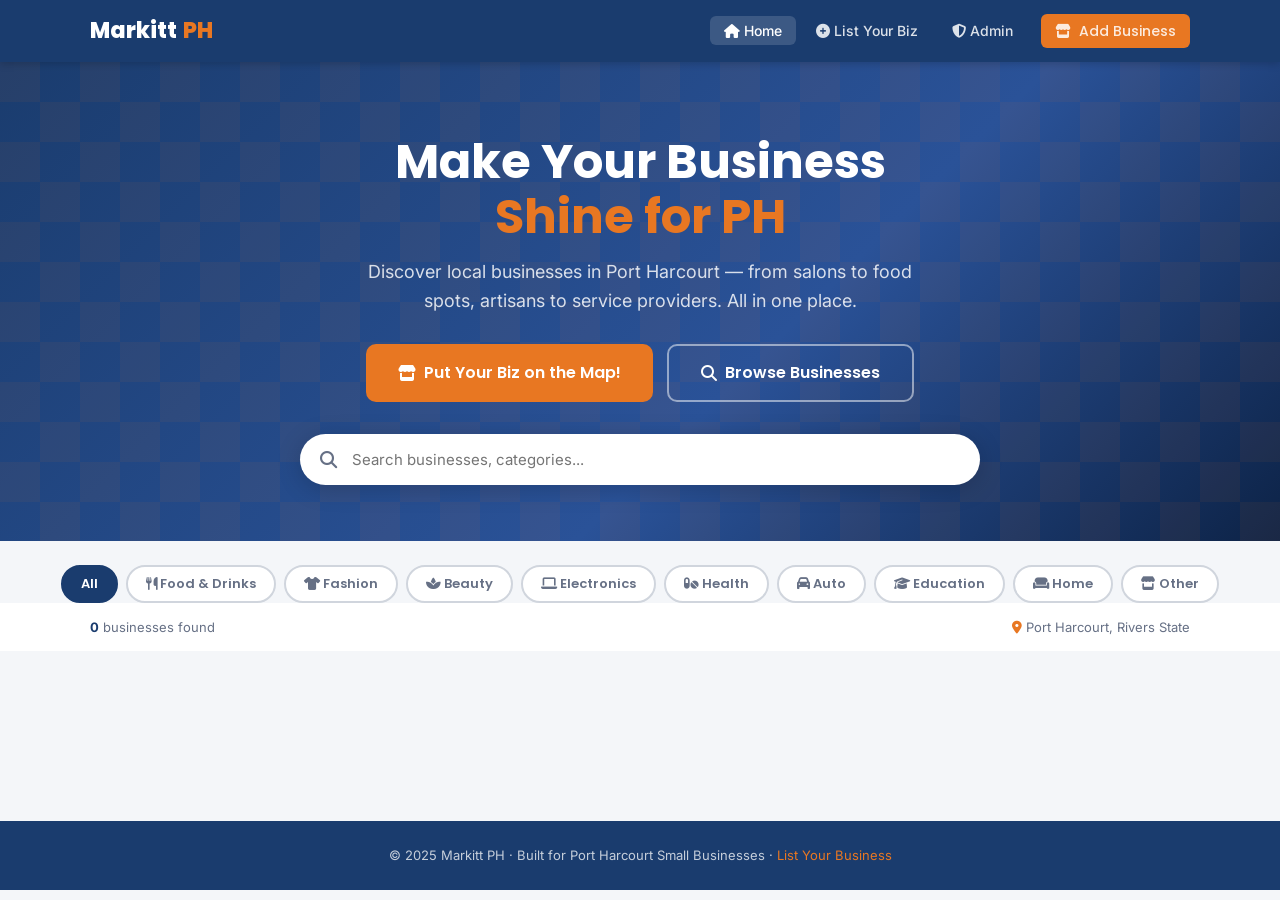
<file: index.html>
<!DOCTYPE html>
<html lang="en">
<head>
  <meta charset="UTF-8" />
  <meta name="viewport" content="width=device-width, initial-scale=1.0" />
  <title>Markitt PH — Make Your Business Shine for PH</title>
  <link rel="stylesheet" href="styles.css" />
  <link rel="stylesheet" href="https://cdnjs.cloudflare.com/ajax/libs/font-awesome/6.5.0/css/all.min.css" />
  <style>
    /* ── Hero ──────────────────────────────────────────────── */
    .hero {
      background: linear-gradient(135deg, #1A3C6E 0%, #2A5298 60%, #0D2347 100%);
      color: #fff;
      padding: 72px 20px 56px;
      text-align: center;
      position: relative;
      overflow: hidden;
    }
    .hero::before {
      content: '';
      position: absolute;
      inset: 0;
      background: url("data:image/svg+xml,%3Csvg width='80' height='80' viewBox='0 0 80 80' xmlns='http://www.w3.org/2000/svg'%3E%3Cg fill='%23E87722' fill-opacity='0.06'%3E%3Cpath d='M0 0h40v40H0V0zm40 40h40v40H40V40z'/%3E%3C/g%3E%3C/svg%3E");
    }
    .hero-content { position: relative; }
    .hero h1 {
      font-size: clamp(2rem, 5vw, 3rem);
      color: #fff;
      margin-bottom: 14px;
      line-height: 1.15;
    }
    .hero h1 span { color: var(--orange); }
    .hero p {
      font-size: clamp(15px, 2vw, 18px);
      color: rgba(255,255,255,0.82);
      max-width: 560px;
      margin: 0 auto 28px;
    }
    .hero-actions { display: flex; gap: 14px; justify-content: center; flex-wrap: wrap; }

    /* ── Search Bar ────────────────────────────────────────── */
    .search-bar-wrap {
      max-width: 680px;
      margin: 32px auto 0;
      position: relative;
    }
    .search-bar-wrap input {
      width: 100%;
      padding: 16px 60px 16px 52px;
      border: none;
      border-radius: 50px;
      font-size: 15px;
      box-shadow: 0 4px 24px rgba(0,0,0,0.18);
      font-family: 'Inter', sans-serif;
    }
    .search-bar-wrap input:focus { outline: 3px solid var(--orange); }
    .search-icon {
      position: absolute;
      left: 20px;
      top: 50%;
      transform: translateY(-50%);
      color: var(--grey-dk);
      font-size: 17px;
    }
    .search-clear {
      position: absolute;
      right: 18px;
      top: 50%;
      transform: translateY(-50%);
      color: var(--grey-dk);
      cursor: pointer;
      font-size: 16px;
      background: none;
      border: none;
      display: none;
    }

    /* ── Category Filter ───────────────────────────────────── */
    .category-filter {
      display: flex;
      gap: 8px;
      flex-wrap: wrap;
      justify-content: center;
      padding: 24px 20px 0;
    }
    .cat-btn {
      font-family: 'Poppins', sans-serif;
      font-size: 13px;
      font-weight: 600;
      padding: 7px 18px;
      border-radius: 20px;
      border: 2px solid var(--grey-md);
      background: var(--white);
      color: var(--grey-dk);
      cursor: pointer;
      transition: all 0.2s;
    }
    .cat-btn:hover { border-color: var(--blue); color: var(--blue); }
    .cat-btn.active { background: var(--blue); color: var(--white); border-color: var(--blue); }

    /* ── Stats bar ─────────────────────────────────────────── */
    .stats-bar {
      background: var(--white);
      border-bottom: 2px solid var(--grey-bg);
      padding: 14px 20px;
    }
    .stats-inner {
      max-width: 1100px;
      margin: 0 auto;
      display: flex;
      align-items: center;
      justify-content: space-between;
      gap: 12px;
      flex-wrap: wrap;
    }
    .results-count { font-size: 13px; color: var(--grey-dk); }
    .results-count strong { color: var(--blue); }
  </style>
</head>
<body>

  <!-- ── Navbar ─────────────────────────────────────────────── -->
  <nav class="navbar">
    <div class="navbar-inner">
      <a href="index.html" class="navbar-brand">
        Markitt<span>PH</span>
      </a>
      <button class="nav-toggle" id="navToggle" aria-label="Toggle menu">
        <span></span><span></span><span></span>
      </button>
      <ul class="navbar-links" id="navLinks">
        <li><a href="index.html" class="active"><i class="fa fa-home"></i> Home</a></li>
        <li><a href="register.html"><i class="fa fa-plus-circle"></i> List Your Biz</a></li>
        <li><a href="admin.html"><i class="fa fa-shield-alt"></i> Admin</a></li>
        <li><a href="register.html" class="btn btn-primary btn-sm">
          <i class="fa fa-store"></i> Add Business
        </a></li>
      </ul>
    </div>
  </nav>

  <!-- ── Hero ───────────────────────────────────────────────── -->
  <section class="hero">
    <div class="hero-content">
      <h1>Make Your Business<br/><span>Shine for PH</span></h1>
      <p>Discover local businesses in Port Harcourt — from salons to food spots, artisans to service providers. All in one place.</p>
      <div class="hero-actions">
        <a href="register.html" class="btn btn-primary btn-lg">
          <i class="fa fa-store"></i> Put Your Biz on the Map!
        </a>
        <a href="#businesses" class="btn btn-outline btn-lg" style="color:#fff;border-color:rgba(255,255,255,0.5)">
          <i class="fa fa-search"></i> Browse Businesses
        </a>
      </div>
      <!-- Search -->
      <div class="search-bar-wrap">
        <i class="fa fa-search search-icon"></i>
        <input type="text" id="searchInput" placeholder="Search businesses, categories..." autocomplete="off" />
        <button class="search-clear" id="searchClear"><i class="fa fa-times"></i></button>
      </div>
    </div>
  </section>

  <!-- ── Category Filter ────────────────────────────────────── -->
  <div class="category-filter" id="categoryFilter">
    <button class="cat-btn active" data-cat="all">All</button>
    <button class="cat-btn" data-cat="Food & Drinks"><i class="fa fa-utensils"></i> Food & Drinks</button>
    <button class="cat-btn" data-cat="Fashion & Clothing"><i class="fa fa-tshirt"></i> Fashion</button>
    <button class="cat-btn" data-cat="Beauty & Salon"><i class="fa fa-spa"></i> Beauty</button>
    <button class="cat-btn" data-cat="Electronics & Tech"><i class="fa fa-laptop"></i> Electronics</button>
    <button class="cat-btn" data-cat="Health & Pharmacy"><i class="fa fa-pills"></i> Health</button>
    <button class="cat-btn" data-cat="Automobile & Repairs"><i class="fa fa-car"></i> Auto</button>
    <button class="cat-btn" data-cat="Education & Training"><i class="fa fa-graduation-cap"></i> Education</button>
    <button class="cat-btn" data-cat="Home & Furniture"><i class="fa fa-couch"></i> Home</button>
    <button class="cat-btn" data-cat="Other"><i class="fa fa-store"></i> Other</button>
  </div>

  <!-- ── Stats bar ──────────────────────────────────────────── -->
  <div class="stats-bar">
    <div class="stats-inner">
      <span class="results-count"><strong id="bizCount">0</strong> businesses found</span>
      <span style="font-size:13px;color:var(--grey-dk)">
        <i class="fa fa-map-marker-alt" style="color:var(--orange)"></i> Port Harcourt, Rivers State
      </span>
    </div>
  </div>

  <!-- ── Business Grid ──────────────────────────────────────── -->
  <section class="section" id="businesses">
    <div class="container">
      <div class="biz-grid" id="bizGrid">
        <!-- Cards injected by search.js -->
      </div>
      <div class="empty-state hidden" id="emptyState">
        <div class="empty-icon">🏪</div>
        <h3>No businesses found</h3>
        <p id="emptyMsg">No businesses have been listed yet — be the first!</p>
        <a href="register.html" class="btn btn-primary">Put Your Biz on the Map!</a>
      </div>
    </div>
  </section>

  <!-- ── Site Footer ────────────────────────────────────────── -->
  <footer class="site-footer">
    <p>© 2025 Markitt PH · Built for Port Harcourt Small Businesses · 
      <a href="register.html">List Your Business</a>
    </p>
  </footer>

  <!-- ── Toast ──────────────────────────────────────────────── -->
  <div id="toast"></div>

  <script src="utils.js"></script>
  <script src="search.js"></script>
  <script>
    // Navbar hamburger
    document.getElementById('navToggle').addEventListener('click', () => {
      document.getElementById('navLinks').classList.toggle('open');
    });
  </script>
</body>
</html>
</file>
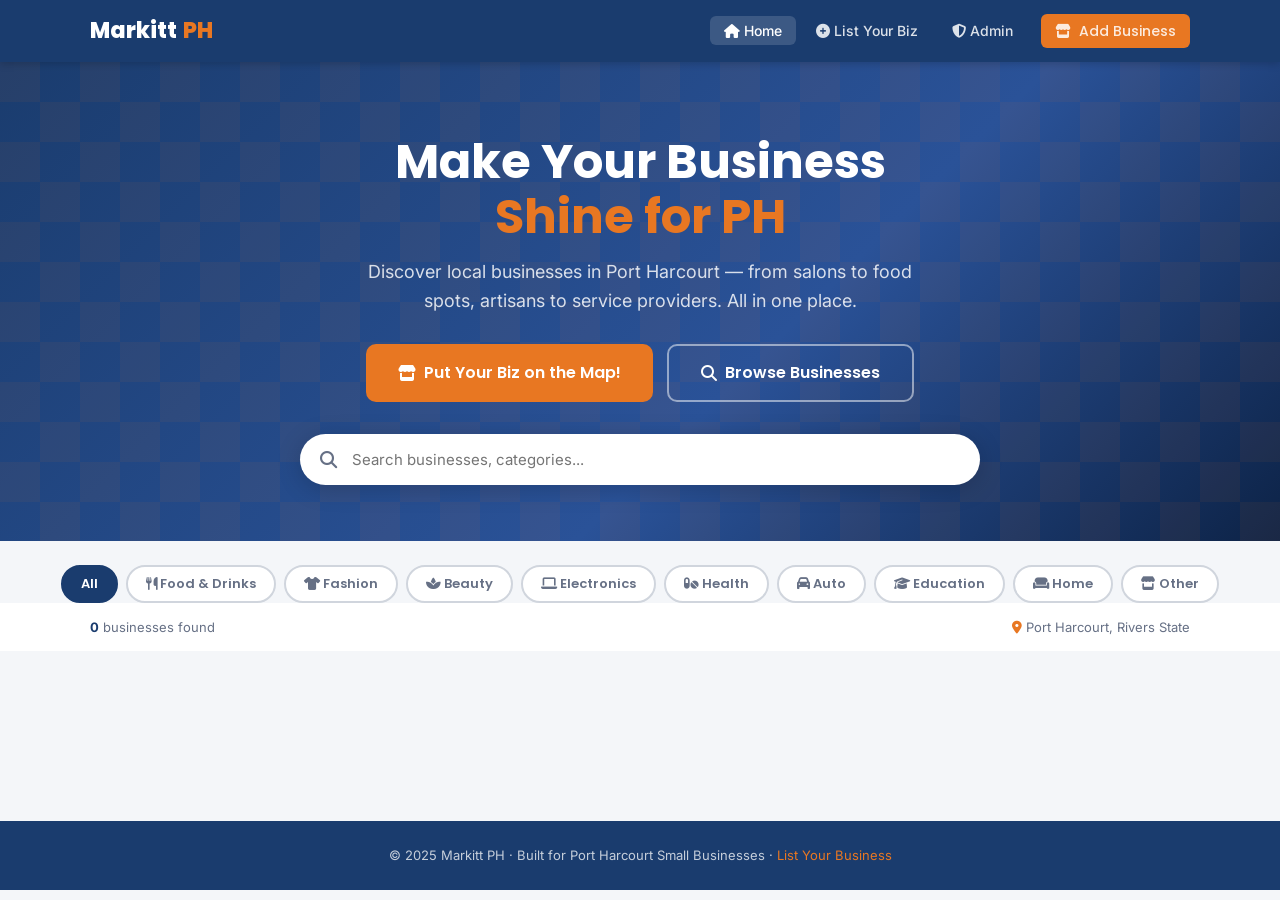
<file: markitt/index.html>
<!DOCTYPE html>
<html lang="en">
<head>
  <meta charset="UTF-8" />
  <meta name="viewport" content="width=device-width, initial-scale=1.0" />
  <title>Markitt PH — Make Your Business Shine for PH</title>
  <link rel="stylesheet" href="css/styles.css" />
  <link rel="stylesheet" href="https://cdnjs.cloudflare.com/ajax/libs/font-awesome/6.5.0/css/all.min.css" />
  <style>
    /* ── Hero ──────────────────────────────────────────────── */
    .hero {
      background: linear-gradient(135deg, #1A3C6E 0%, #2A5298 60%, #0D2347 100%);
      color: #fff;
      padding: 72px 20px 56px;
      text-align: center;
      position: relative;
      overflow: hidden;
    }
    .hero::before {
      content: '';
      position: absolute;
      inset: 0;
      background: url("data:image/svg+xml,%3Csvg width='80' height='80' viewBox='0 0 80 80' xmlns='http://www.w3.org/2000/svg'%3E%3Cg fill='%23E87722' fill-opacity='0.06'%3E%3Cpath d='M0 0h40v40H0V0zm40 40h40v40H40V40z'/%3E%3C/g%3E%3C/svg%3E");
    }
    .hero-content { position: relative; }
    .hero h1 {
      font-size: clamp(2rem, 5vw, 3rem);
      color: #fff;
      margin-bottom: 14px;
      line-height: 1.15;
    }
    .hero h1 span { color: var(--orange); }
    .hero p {
      font-size: clamp(15px, 2vw, 18px);
      color: rgba(255,255,255,0.82);
      max-width: 560px;
      margin: 0 auto 28px;
    }
    .hero-actions { display: flex; gap: 14px; justify-content: center; flex-wrap: wrap; }

    /* ── Search Bar ────────────────────────────────────────── */
    .search-bar-wrap {
      max-width: 680px;
      margin: 32px auto 0;
      position: relative;
    }
    .search-bar-wrap input {
      width: 100%;
      padding: 16px 60px 16px 52px;
      border: none;
      border-radius: 50px;
      font-size: 15px;
      box-shadow: 0 4px 24px rgba(0,0,0,0.18);
      font-family: 'Inter', sans-serif;
    }
    .search-bar-wrap input:focus { outline: 3px solid var(--orange); }
    .search-icon {
      position: absolute;
      left: 20px;
      top: 50%;
      transform: translateY(-50%);
      color: var(--grey-dk);
      font-size: 17px;
    }
    .search-clear {
      position: absolute;
      right: 18px;
      top: 50%;
      transform: translateY(-50%);
      color: var(--grey-dk);
      cursor: pointer;
      font-size: 16px;
      background: none;
      border: none;
      display: none;
    }

    /* ── Category Filter ───────────────────────────────────── */
    .category-filter {
      display: flex;
      gap: 8px;
      flex-wrap: wrap;
      justify-content: center;
      padding: 24px 20px 0;
    }
    .cat-btn {
      font-family: 'Poppins', sans-serif;
      font-size: 13px;
      font-weight: 600;
      padding: 7px 18px;
      border-radius: 20px;
      border: 2px solid var(--grey-md);
      background: var(--white);
      color: var(--grey-dk);
      cursor: pointer;
      transition: all 0.2s;
    }
    .cat-btn:hover { border-color: var(--blue); color: var(--blue); }
    .cat-btn.active { background: var(--blue); color: var(--white); border-color: var(--blue); }

    /* ── Stats bar ─────────────────────────────────────────── */
    .stats-bar {
      background: var(--white);
      border-bottom: 2px solid var(--grey-bg);
      padding: 14px 20px;
    }
    .stats-inner {
      max-width: 1100px;
      margin: 0 auto;
      display: flex;
      align-items: center;
      justify-content: space-between;
      gap: 12px;
      flex-wrap: wrap;
    }
    .results-count { font-size: 13px; color: var(--grey-dk); }
    .results-count strong { color: var(--blue); }
  </style>
</head>
<body>

  <!-- ── Navbar ─────────────────────────────────────────────── -->
  <nav class="navbar">
    <div class="navbar-inner">
      <a href="index.html" class="navbar-brand">
        Markitt<span>PH</span>
      </a>
      <button class="nav-toggle" id="navToggle" aria-label="Toggle menu">
        <span></span><span></span><span></span>
      </button>
      <ul class="navbar-links" id="navLinks">
        <li><a href="index.html" class="active"><i class="fa fa-home"></i> Home</a></li>
        <li><a href="register.html"><i class="fa fa-plus-circle"></i> List Your Biz</a></li>
        <li><a href="admin.html"><i class="fa fa-shield-alt"></i> Admin</a></li>
        <li><a href="register.html" class="btn btn-primary btn-sm">
          <i class="fa fa-store"></i> Add Business
        </a></li>
      </ul>
    </div>
  </nav>

  <!-- ── Hero ───────────────────────────────────────────────── -->
  <section class="hero">
    <div class="hero-content">
      <h1>Make Your Business<br/><span>Shine for PH</span></h1>
      <p>Discover local businesses in Port Harcourt — from salons to food spots, artisans to service providers. All in one place.</p>
      <div class="hero-actions">
        <a href="register.html" class="btn btn-primary btn-lg">
          <i class="fa fa-store"></i> Put Your Biz on the Map!
        </a>
        <a href="#businesses" class="btn btn-outline btn-lg" style="color:#fff;border-color:rgba(255,255,255,0.5)">
          <i class="fa fa-search"></i> Browse Businesses
        </a>
      </div>
      <!-- Search -->
      <div class="search-bar-wrap">
        <i class="fa fa-search search-icon"></i>
        <input type="text" id="searchInput" placeholder="Search businesses, categories..." autocomplete="off" />
        <button class="search-clear" id="searchClear"><i class="fa fa-times"></i></button>
      </div>
    </div>
  </section>

  <!-- ── Category Filter ────────────────────────────────────── -->
  <div class="category-filter" id="categoryFilter">
    <button class="cat-btn active" data-cat="all">All</button>
    <button class="cat-btn" data-cat="Food & Drinks"><i class="fa fa-utensils"></i> Food & Drinks</button>
    <button class="cat-btn" data-cat="Fashion & Clothing"><i class="fa fa-tshirt"></i> Fashion</button>
    <button class="cat-btn" data-cat="Beauty & Salon"><i class="fa fa-spa"></i> Beauty</button>
    <button class="cat-btn" data-cat="Electronics & Tech"><i class="fa fa-laptop"></i> Electronics</button>
    <button class="cat-btn" data-cat="Health & Pharmacy"><i class="fa fa-pills"></i> Health</button>
    <button class="cat-btn" data-cat="Automobile & Repairs"><i class="fa fa-car"></i> Auto</button>
    <button class="cat-btn" data-cat="Education & Training"><i class="fa fa-graduation-cap"></i> Education</button>
    <button class="cat-btn" data-cat="Home & Furniture"><i class="fa fa-couch"></i> Home</button>
    <button class="cat-btn" data-cat="Other"><i class="fa fa-store"></i> Other</button>
  </div>

  <!-- ── Stats bar ──────────────────────────────────────────── -->
  <div class="stats-bar">
    <div class="stats-inner">
      <span class="results-count"><strong id="bizCount">0</strong> businesses found</span>
      <span style="font-size:13px;color:var(--grey-dk)">
        <i class="fa fa-map-marker-alt" style="color:var(--orange)"></i> Port Harcourt, Rivers State
      </span>
    </div>
  </div>

  <!-- ── Business Grid ──────────────────────────────────────── -->
  <section class="section" id="businesses">
    <div class="container">
      <div class="biz-grid" id="bizGrid">
        <!-- Cards injected by search.js -->
      </div>
      <div class="empty-state hidden" id="emptyState">
        <div class="empty-icon">🏪</div>
        <h3>No businesses found</h3>
        <p id="emptyMsg">No businesses have been listed yet — be the first!</p>
        <a href="register.html" class="btn btn-primary">Put Your Biz on the Map!</a>
      </div>
    </div>
  </section>

  <!-- ── Site Footer ────────────────────────────────────────── -->
  <footer class="site-footer">
    <p>© 2025 Markitt PH · Built for Port Harcourt Small Businesses · 
      <a href="register.html">List Your Business</a>
    </p>
  </footer>

  <!-- ── Toast ──────────────────────────────────────────────── -->
  <div id="toast"></div>

  <script src="js/utils.js"></script>
  <script src="js/search.js"></script>
  <script>
    // Navbar hamburger
    document.getElementById('navToggle').addEventListener('click', () => {
      document.getElementById('navLinks').classList.toggle('open');
    });
  </script>
</body>
</html>
</file>
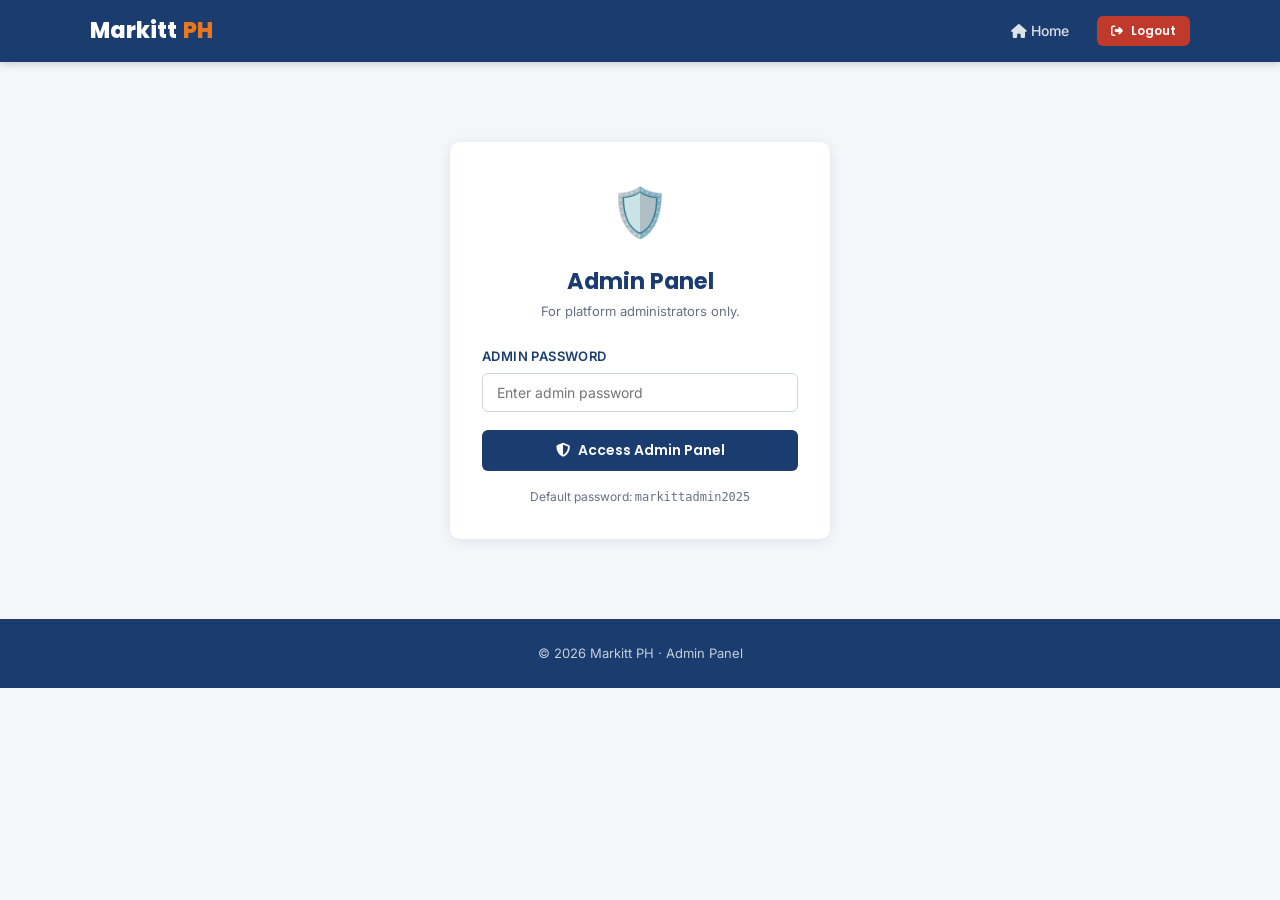
<file: admin.html>
<!DOCTYPE html>
<html lang="en">
<head>
  <meta charset="UTF-8" />
  <meta name="viewport" content="width=device-width, initial-scale=1.0" />
  <title>Admin Panel — Markitt PH</title>
  <link rel="stylesheet" href="styles.css" />
  <link rel="stylesheet" href="https://cdnjs.cloudflare.com/ajax/libs/font-awesome/6.5.0/css/all.min.css" />
  <style>
    .admin-wrap { max-width: 1000px; margin: 0 auto; padding: 32px 20px 60px; }
    .admin-login-card { max-width: 380px; margin: 80px auto; background: var(--white); border-radius: var(--radius); box-shadow: var(--shadow); padding: 32px; text-align: center; }
    .biz-row {
      background: var(--white);
      border-radius: var(--radius);
      box-shadow: var(--shadow);
      padding: 16px 20px;
      display: flex;
      align-items: center;
      gap: 14px;
      margin-bottom: 10px;
    }
    .biz-row-info { flex: 1; }
    .biz-row-info .name { font-weight: 700; color: var(--blue); font-size: 14px; }
    .biz-row-info .meta { font-size: 12px; color: var(--grey-dk); margin-top: 2px; }
    .biz-row-actions { display: flex; gap: 6px; flex-wrap: wrap; }
  </style>
</head>
<body>

  <nav class="navbar">
    <div class="navbar-inner">
      <a href="index.html" class="navbar-brand">Markitt<span>PH</span></a>
      <button class="nav-toggle" id="navToggle"><span></span><span></span><span></span></button>
      <ul class="navbar-links" id="navLinks">
        <li><a href="index.html"><i class="fa fa-home"></i> Home</a></li>
        <li><button class="btn btn-danger btn-sm" onclick="adminLogout()"><i class="fa fa-sign-out-alt"></i> Logout</button></li>
      </ul>
    </div>
  </nav>

  <!-- ── Admin Login ─────────────────────────────────────────── -->
  <div id="adminLoginScreen">
    <div class="admin-login-card">
      <div style="font-size:48px;margin-bottom:16px;">🛡️</div>
      <h2 style="margin-bottom:6px;">Admin Panel</h2>
      <p style="font-size:13px;color:var(--grey-dk);margin-bottom:24px;">For platform administrators only.</p>
      <div id="adminLoginAlert"></div>
      <div class="form-group" style="text-align:left;">
        <label class="form-label">Admin Password</label>
        <input type="password" class="form-control" id="adminPassInput" placeholder="Enter admin password"
               onkeydown="if(event.key==='Enter') adminLogin()" />
        <div class="form-error" id="errAdminPass"></div>
      </div>
      <button class="btn btn-secondary btn-block" onclick="adminLogin()">
        <i class="fa fa-shield-alt"></i> Access Admin Panel
      </button>
      <p style="margin-top:16px;font-size:12px;color:var(--grey-dk);">Default password: <code>markittadmin2025</code></p>
    </div>
  </div>

  <!-- ── Admin Dashboard ────────────────────────────────────── -->
  <div id="adminDashboard" class="hidden">

    <div class="page-hero" style="padding:28px 20px 22px;background:linear-gradient(135deg,var(--blue),#0D2347);">
      <h1 style="font-size:1.4rem;color:#fff;"><i class="fa fa-shield-alt"></i> Admin Panel</h1>
      <p style="color:rgba(255,255,255,0.8);font-size:13px;">Manage all listings and reviews on Markitt PH.</p>
    </div>

    <div class="admin-wrap">

      <!-- Analytics -->
      <div class="analytics-grid" style="margin-bottom:28px;">
        <div class="analytics-card">
          <div class="metric" id="adminTotalBiz">0</div>
          <div class="label">Total Businesses</div>
        </div>
        <div class="analytics-card" style="border-top-color:var(--green)">
          <div class="metric" id="adminTotalReviews">0</div>
          <div class="label">Total Reviews</div>
        </div>
        <div class="analytics-card" style="border-top-color:var(--orange)">
          <div class="metric" id="adminTotalProducts">0</div>
          <div class="label">Total Products</div>
        </div>
      </div>

      <!-- Search -->
      <div class="form-group" style="margin-bottom:20px;">
        <input type="text" class="form-control" id="adminSearch" placeholder="Search businesses..." oninput="renderAdminBiz()" />
      </div>

      <!-- Tabs -->
      <div class="tab-bar">
        <button class="tab-btn active" onclick="switchAdminTab('businesses', this)">
          <i class="fa fa-store"></i> Businesses
        </button>
        <button class="tab-btn" onclick="switchAdminTab('reviews', this)">
          <i class="fa fa-star"></i> All Reviews
        </button>
      </div>

      <!-- Businesses -->
      <div class="tab-panel active" id="admin-tab-businesses">
        <div id="adminBizList"></div>
        <div class="empty-state hidden" id="adminNoBiz">
          <div class="empty-icon">🏪</div>
          <h3>No businesses registered yet.</h3>
        </div>
      </div>

      <!-- All Reviews -->
      <div class="tab-panel" id="admin-tab-reviews">
        <div id="adminReviewList"></div>
        <div class="empty-state hidden" id="adminNoReviews">
          <div class="empty-icon">⭐</div>
          <h3>No reviews yet.</h3>
        </div>
      </div>

    </div><!-- /admin-wrap -->
  </div><!-- /adminDashboard -->

  <footer class="site-footer">
    <p>© 2026 Markitt PH · Admin Panel</p>
  </footer>
  <div id="toast"></div>

  <script src="utils.js"></script>
  <script src="admin.js"></script>
  <script>
    document.getElementById('navToggle').addEventListener('click', () => {
      document.getElementById('navLinks').classList.toggle('open');
    });
  </script>
</body>
</html>
</file>
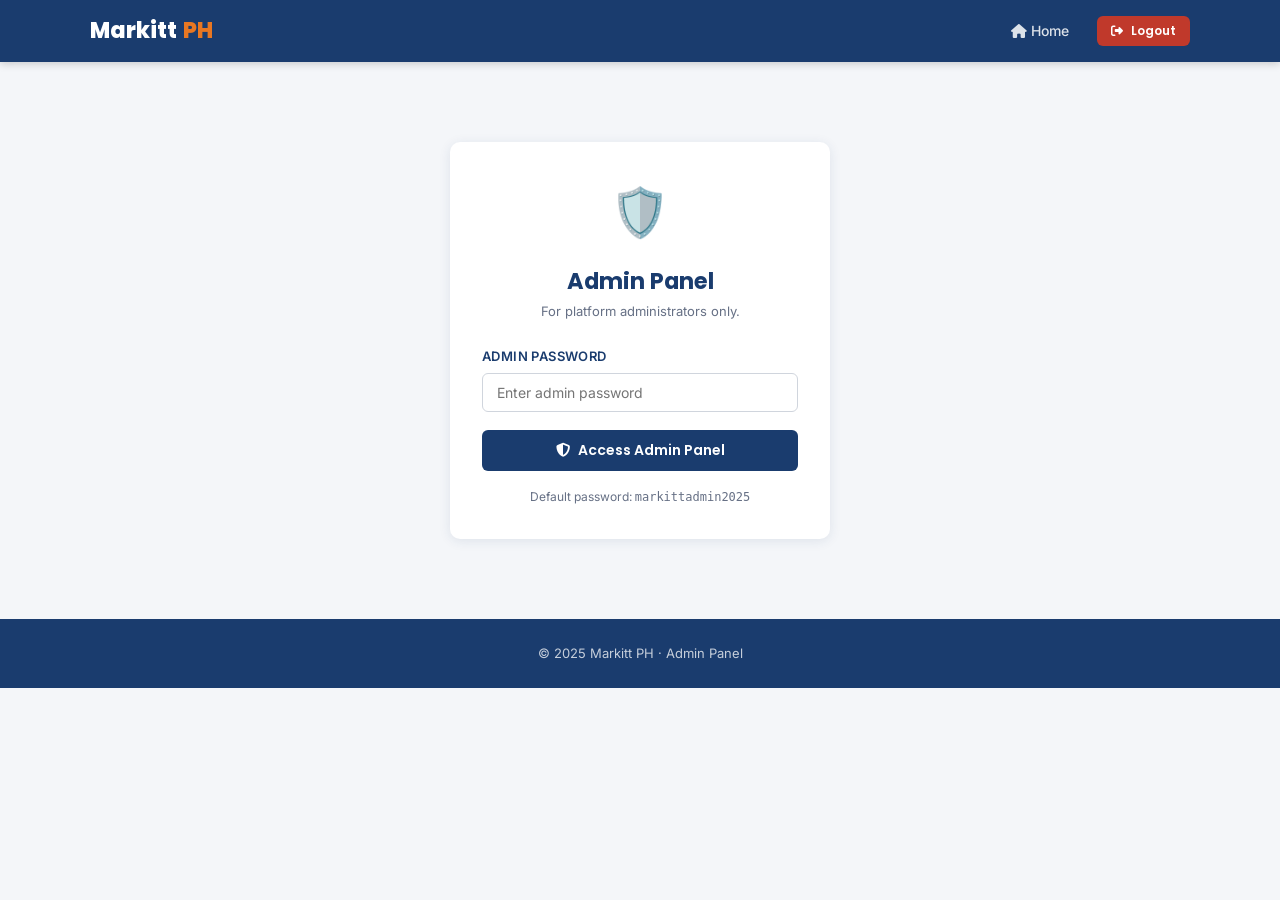
<file: markitt/admin.html>
<!DOCTYPE html>
<html lang="en">
<head>
  <meta charset="UTF-8" />
  <meta name="viewport" content="width=device-width, initial-scale=1.0" />
  <title>Admin Panel — Markitt PH</title>
  <link rel="stylesheet" href="css/styles.css" />
  <link rel="stylesheet" href="https://cdnjs.cloudflare.com/ajax/libs/font-awesome/6.5.0/css/all.min.css" />
  <style>
    .admin-wrap { max-width: 1000px; margin: 0 auto; padding: 32px 20px 60px; }
    .admin-login-card { max-width: 380px; margin: 80px auto; background: var(--white); border-radius: var(--radius); box-shadow: var(--shadow); padding: 32px; text-align: center; }
    .biz-row {
      background: var(--white);
      border-radius: var(--radius);
      box-shadow: var(--shadow);
      padding: 16px 20px;
      display: flex;
      align-items: center;
      gap: 14px;
      margin-bottom: 10px;
    }
    .biz-row-info { flex: 1; }
    .biz-row-info .name { font-weight: 700; color: var(--blue); font-size: 14px; }
    .biz-row-info .meta { font-size: 12px; color: var(--grey-dk); margin-top: 2px; }
    .biz-row-actions { display: flex; gap: 6px; flex-wrap: wrap; }
  </style>
</head>
<body>

  <nav class="navbar">
    <div class="navbar-inner">
      <a href="index.html" class="navbar-brand">Markitt<span>PH</span></a>
      <button class="nav-toggle" id="navToggle"><span></span><span></span><span></span></button>
      <ul class="navbar-links" id="navLinks">
        <li><a href="index.html"><i class="fa fa-home"></i> Home</a></li>
        <li><button class="btn btn-danger btn-sm" onclick="adminLogout()"><i class="fa fa-sign-out-alt"></i> Logout</button></li>
      </ul>
    </div>
  </nav>

  <!-- ── Admin Login ─────────────────────────────────────────── -->
  <div id="adminLoginScreen">
    <div class="admin-login-card">
      <div style="font-size:48px;margin-bottom:16px;">🛡️</div>
      <h2 style="margin-bottom:6px;">Admin Panel</h2>
      <p style="font-size:13px;color:var(--grey-dk);margin-bottom:24px;">For platform administrators only.</p>
      <div id="adminLoginAlert"></div>
      <div class="form-group" style="text-align:left;">
        <label class="form-label">Admin Password</label>
        <input type="password" class="form-control" id="adminPassInput" placeholder="Enter admin password"
               onkeydown="if(event.key==='Enter') adminLogin()" />
        <div class="form-error" id="errAdminPass"></div>
      </div>
      <button class="btn btn-secondary btn-block" onclick="adminLogin()">
        <i class="fa fa-shield-alt"></i> Access Admin Panel
      </button>
      <p style="margin-top:16px;font-size:12px;color:var(--grey-dk);">Default password: <code>markittadmin2025</code></p>
    </div>
  </div>

  <!-- ── Admin Dashboard ────────────────────────────────────── -->
  <div id="adminDashboard" class="hidden">

    <div class="page-hero" style="padding:28px 20px 22px;background:linear-gradient(135deg,var(--blue),#0D2347);">
      <h1 style="font-size:1.4rem;color:#fff;"><i class="fa fa-shield-alt"></i> Admin Panel</h1>
      <p style="color:rgba(255,255,255,0.8);font-size:13px;">Manage all listings and reviews on Markitt PH.</p>
    </div>

    <div class="admin-wrap">

      <!-- Analytics -->
      <div class="analytics-grid" style="margin-bottom:28px;">
        <div class="analytics-card">
          <div class="metric" id="adminTotalBiz">0</div>
          <div class="label">Total Businesses</div>
        </div>
        <div class="analytics-card" style="border-top-color:var(--green)">
          <div class="metric" id="adminTotalReviews">0</div>
          <div class="label">Total Reviews</div>
        </div>
        <div class="analytics-card" style="border-top-color:var(--orange)">
          <div class="metric" id="adminTotalProducts">0</div>
          <div class="label">Total Products</div>
        </div>
      </div>

      <!-- Search -->
      <div class="form-group" style="margin-bottom:20px;">
        <input type="text" class="form-control" id="adminSearch" placeholder="Search businesses..." oninput="renderAdminBiz()" />
      </div>

      <!-- Tabs -->
      <div class="tab-bar">
        <button class="tab-btn active" onclick="switchAdminTab('businesses', this)">
          <i class="fa fa-store"></i> Businesses
        </button>
        <button class="tab-btn" onclick="switchAdminTab('reviews', this)">
          <i class="fa fa-star"></i> All Reviews
        </button>
      </div>

      <!-- Businesses -->
      <div class="tab-panel active" id="admin-tab-businesses">
        <div id="adminBizList"></div>
        <div class="empty-state hidden" id="adminNoBiz">
          <div class="empty-icon">🏪</div>
          <h3>No businesses registered yet.</h3>
        </div>
      </div>

      <!-- All Reviews -->
      <div class="tab-panel" id="admin-tab-reviews">
        <div id="adminReviewList"></div>
        <div class="empty-state hidden" id="adminNoReviews">
          <div class="empty-icon">⭐</div>
          <h3>No reviews yet.</h3>
        </div>
      </div>

    </div><!-- /admin-wrap -->
  </div><!-- /adminDashboard -->

  <footer class="site-footer">
    <p>© 2025 Markitt PH · Admin Panel</p>
  </footer>
  <div id="toast"></div>

  <script src="js/utils.js"></script>
  <script src="js/admin.js"></script>
  <script>
    document.getElementById('navToggle').addEventListener('click', () => {
      document.getElementById('navLinks').classList.toggle('open');
    });
  </script>
</body>
</html>
</file>
<file: styles.css>
/* ============================================================
   MARKITT PH — Main Stylesheet
   Colours: Blue #1A3C6E | Orange #E87722 | Green #2D6A4F
   Font: Poppins (headings) | Inter (body)
   ============================================================ */

@import url('https://fonts.googleapis.com/css2?family=Poppins:wght@400;600;700;800&family=Inter:wght@400;500;600&display=swap');

/* ── Reset & Base ─────────────────────────────────────────── */
*, *::before, *::after { box-sizing: border-box; margin: 0; padding: 0; }

:root {
  --blue:    #1A3C6E;
  --blue-lt: #2A5298;
  --orange:  #E87722;
  --orange-lt: #F9A055;
  --green:   #2D6A4F;
  --green-lt:#40916C;
  --grey-bg: #F4F6F9;
  --grey-md: #D0D5DD;
  --grey-dk: #667085;
  --text:    #111111;
  --white:   #FFFFFF;
  --shadow:  0 2px 12px rgba(26,60,110,0.10);
  --radius:  10px;
  --radius-sm: 6px;
}

html { scroll-behavior: smooth; }

body {
  font-family: 'Inter', system-ui, sans-serif;
  font-size: 15px;
  color: var(--text);
  background: var(--grey-bg);
  line-height: 1.6;
  min-height: 100vh;
}

h1,h2,h3,h4,h5 {
  font-family: 'Poppins', system-ui, sans-serif;
  color: var(--blue);
  line-height: 1.25;
}

a { color: var(--orange); text-decoration: none; }
a:hover { text-decoration: underline; }

img { max-width: 100%; display: block; }

/* ── Utility ──────────────────────────────────────────────── */
.container { max-width: 1100px; margin: 0 auto; padding: 0 20px; }
.text-center { text-align: center; }
.mt-1 { margin-top: 8px; }
.mt-2 { margin-top: 16px; }
.mt-3 { margin-top: 24px; }
.mb-1 { margin-bottom: 8px; }
.mb-2 { margin-bottom: 16px; }
.mb-3 { margin-bottom: 24px; }
.hidden { display: none !important; }

/* ── Buttons ──────────────────────────────────────────────── */
.btn {
  display: inline-flex;
  align-items: center;
  gap: 8px;
  font-family: 'Poppins', sans-serif;
  font-size: 14px;
  font-weight: 600;
  padding: 10px 22px;
  border-radius: var(--radius-sm);
  border: none;
  cursor: pointer;
  transition: all 0.2s ease;
  text-decoration: none;
}
.btn-primary   { background: var(--orange); color: var(--white); }
.btn-primary:hover { background: var(--orange-lt); color: var(--white); text-decoration: none; }
.btn-secondary { background: var(--blue); color: var(--white); }
.btn-secondary:hover { background: var(--blue-lt); color: var(--white); text-decoration: none; }
.btn-outline   { background: transparent; color: var(--blue); border: 2px solid var(--blue); }
.btn-outline:hover { background: var(--blue); color: var(--white); text-decoration: none; }
.btn-danger    { background: #C0392B; color: var(--white); }
.btn-danger:hover { background: #A93226; text-decoration: none; }
.btn-green     { background: var(--green); color: var(--white); }
.btn-green:hover { background: var(--green-lt); text-decoration: none; }
.btn-sm { font-size: 12px; padding: 6px 14px; }
.btn-lg { font-size: 16px; padding: 14px 32px; border-radius: var(--radius); }
.btn-block { width: 100%; justify-content: center; }

/* ── Navbar ───────────────────────────────────────────────── */
.navbar {
  background: var(--blue);
  padding: 0 20px;
  position: sticky;
  top: 0;
  z-index: 1000;
  box-shadow: 0 2px 8px rgba(0,0,0,0.18);
}
.navbar-inner {
  max-width: 1100px;
  margin: 0 auto;
  display: flex;
  align-items: center;
  justify-content: space-between;
  height: 62px;
}
.navbar-brand {
  font-family: 'Poppins', sans-serif;
  font-weight: 800;
  font-size: 22px;
  color: var(--white);
  text-decoration: none;
  display: flex;
  align-items: center;
  gap: 6px;
}
.navbar-brand span { color: var(--orange); }
.navbar-brand:hover { text-decoration: none; }

.navbar-links {
  display: flex;
  align-items: center;
  gap: 6px;
  list-style: none;
}
.navbar-links a {
  color: rgba(255,255,255,0.85);
  font-size: 14px;
  font-weight: 500;
  padding: 6px 14px;
  border-radius: var(--radius-sm);
  transition: background 0.2s;
  text-decoration: none;
}
.navbar-links a:hover,
.navbar-links a.active { background: rgba(255,255,255,0.15); color: var(--white); }
.navbar-links .btn { margin-left: 8px; }

/* Hamburger */
.nav-toggle {
  display: none;
  background: none;
  border: none;
  cursor: pointer;
  flex-direction: column;
  gap: 5px;
  padding: 4px;
}
.nav-toggle span {
  display: block;
  width: 24px;
  height: 2px;
  background: var(--white);
  border-radius: 2px;
  transition: all 0.3s;
}

/* ── Cards ────────────────────────────────────────────────── */
.card {
  background: var(--white);
  border-radius: var(--radius);
  box-shadow: var(--shadow);
  overflow: hidden;
}
.card-body { padding: 24px; }
.card-footer {
  padding: 14px 24px;
  background: var(--grey-bg);
  border-top: 1px solid var(--grey-md);
}

/* ── Category Badge ───────────────────────────────────────── */
.badge {
  display: inline-block;
  font-size: 11px;
  font-weight: 600;
  padding: 3px 10px;
  border-radius: 20px;
  text-transform: uppercase;
  letter-spacing: 0.5px;
}
.badge-green  { background: #D8F3DC; color: var(--green); }
.badge-blue   { background: #DBEAFE; color: var(--blue); }
.badge-orange { background: #FEF3C7; color: #B45309; }

/* ── Star Rating Display ──────────────────────────────────── */
.stars { color: var(--orange); font-size: 16px; letter-spacing: 2px; }
.stars-sm { font-size: 13px; }
.star-empty { color: var(--grey-md); }

/* ── Star Input ───────────────────────────────────────────── */
.star-input { display: flex; gap: 4px; flex-direction: row-reverse; justify-content: flex-end; }
.star-input input { display: none; }
.star-input label {
  font-size: 28px;
  color: var(--grey-md);
  cursor: pointer;
  transition: color 0.15s;
}
.star-input label:hover,
.star-input label:hover ~ label,
.star-input input:checked ~ label { color: var(--orange); }

/* ── Forms ────────────────────────────────────────────────── */
.form-group { margin-bottom: 18px; }
.form-label {
  display: block;
  font-weight: 600;
  font-size: 13px;
  color: var(--blue);
  margin-bottom: 6px;
  text-transform: uppercase;
  letter-spacing: 0.4px;
}
.form-control {
  width: 100%;
  padding: 10px 14px;
  border: 1.5px solid var(--grey-md);
  border-radius: var(--radius-sm);
  font-family: 'Inter', sans-serif;
  font-size: 14px;
  color: var(--text);
  background: var(--white);
  transition: border-color 0.2s;
  appearance: none;
}
.form-control:focus {
  outline: none;
  border-color: var(--blue);
  box-shadow: 0 0 0 3px rgba(26,60,110,0.10);
}
.form-control.error { border-color: #C0392B; }
.form-hint { font-size: 12px; color: var(--grey-dk); margin-top: 4px; }
.form-error { font-size: 12px; color: #C0392B; margin-top: 4px; display: none; }
.form-error.show { display: block; }
textarea.form-control { resize: vertical; min-height: 90px; }
select.form-control { background-image: url("data:image/svg+xml,%3Csvg xmlns='http://www.w3.org/2000/svg' width='12' height='8' viewBox='0 0 12 8'%3E%3Cpath d='M1 1l5 5 5-5' stroke='%231A3C6E' stroke-width='1.5' fill='none'/%3E%3C/svg%3E"); background-repeat: no-repeat; background-position: right 14px center; padding-right: 36px; }

/* ── Alert / Toast ────────────────────────────────────────── */
.alert {
  padding: 12px 18px;
  border-radius: var(--radius-sm);
  font-size: 14px;
  font-weight: 500;
  margin-bottom: 16px;
  display: flex;
  align-items: center;
  gap: 10px;
}
.alert-success { background: #D8F3DC; color: var(--green); border: 1px solid var(--green-lt); }
.alert-error   { background: #FDECEA; color: #C0392B; border: 1px solid #E74C3C; }
.alert-info    { background: #DBEAFE; color: var(--blue); border: 1px solid var(--blue-lt); }

/* Toast popup */
#toast {
  position: fixed;
  bottom: 28px;
  left: 50%;
  transform: translateX(-50%) translateY(80px);
  background: var(--blue);
  color: var(--white);
  padding: 12px 28px;
  border-radius: 30px;
  font-size: 14px;
  font-weight: 600;
  box-shadow: 0 4px 20px rgba(0,0,0,0.2);
  z-index: 9999;
  transition: transform 0.3s ease;
  pointer-events: none;
}
#toast.show { transform: translateX(-50%) translateY(0); }

/* ── Page Hero ────────────────────────────────────────────── */
.page-hero {
  background: linear-gradient(135deg, var(--blue) 0%, var(--blue-lt) 100%);
  color: var(--white);
  padding: 56px 20px;
  text-align: center;
}
.page-hero h1 { color: var(--white); font-size: clamp(1.8rem, 4vw, 2.6rem); }
.page-hero p  { color: rgba(255,255,255,0.80); margin-top: 10px; font-size: 16px; }

/* ── Section ──────────────────────────────────────────────── */
.section { padding: 48px 20px; }
.section-title {
  font-size: 1.5rem;
  color: var(--blue);
  margin-bottom: 6px;
}
.section-subtitle {
  color: var(--grey-dk);
  margin-bottom: 28px;
  font-size: 14px;
}
.section-divider {
  height: 4px;
  width: 48px;
  background: var(--orange);
  border-radius: 4px;
  margin: 8px 0 24px;
}

/* ── Business Card Grid ───────────────────────────────────── */
.biz-grid {
  display: grid;
  grid-template-columns: repeat(auto-fill, minmax(280px, 1fr));
  gap: 22px;
  margin-top: 24px;
}
.biz-card {
  background: var(--white);
  border-radius: var(--radius);
  box-shadow: var(--shadow);
  overflow: hidden;
  transition: transform 0.2s, box-shadow 0.2s;
  display: flex;
  flex-direction: column;
}
.biz-card:hover { transform: translateY(-4px); box-shadow: 0 8px 28px rgba(26,60,110,0.14); }
.biz-card-img {
  width: 100%;
  height: 160px;
  object-fit: cover;
  background: linear-gradient(135deg, #DBEAFE, #EEF3FA);
  display: flex;
  align-items: center;
  justify-content: center;
  font-size: 48px;
  color: var(--blue);
}
.biz-card-img img { width: 100%; height: 100%; object-fit: cover; }
.biz-card-body { padding: 18px; flex: 1; }
.biz-card-name { font-size: 1rem; font-weight: 700; color: var(--blue); margin-bottom: 4px; }
.biz-card-cat  { margin-bottom: 8px; }
.biz-card-desc { font-size: 13px; color: var(--grey-dk); margin-bottom: 12px; line-height: 1.5;
                 display: -webkit-box; -webkit-line-clamp: 2; -webkit-box-orient: vertical; overflow: hidden; }
.biz-card-footer {
  padding: 12px 18px;
  border-top: 1px solid var(--grey-bg);
  display: flex;
  justify-content: space-between;
  align-items: center;
}

/* ── Empty State ──────────────────────────────────────────── */
.empty-state {
  text-align: center;
  padding: 60px 20px;
  color: var(--grey-dk);
}
.empty-state .empty-icon { font-size: 52px; margin-bottom: 14px; }
.empty-state h3 { color: var(--blue); margin-bottom: 8px; }
.empty-state p  { font-size: 14px; margin-bottom: 20px; }

/* ── Modal ────────────────────────────────────────────────── */
.modal-overlay {
  display: none;
  position: fixed;
  inset: 0;
  background: rgba(0,0,0,0.45);
  z-index: 2000;
  align-items: center;
  justify-content: center;
  padding: 20px;
}
.modal-overlay.open { display: flex; }
.modal {
  background: var(--white);
  border-radius: var(--radius);
  box-shadow: 0 12px 48px rgba(0,0,0,0.2);
  width: 100%;
  max-width: 500px;
  max-height: 90vh;
  overflow-y: auto;
  animation: modalIn 0.25s ease;
}
@keyframes modalIn { from { transform: scale(0.92); opacity: 0; } to { transform: scale(1); opacity: 1; } }
.modal-header {
  padding: 20px 24px 16px;
  border-bottom: 1px solid var(--grey-md);
  display: flex;
  justify-content: space-between;
  align-items: center;
}
.modal-header h3 { font-size: 1.1rem; }
.modal-close {
  background: none;
  border: none;
  font-size: 22px;
  cursor: pointer;
  color: var(--grey-dk);
  line-height: 1;
}
.modal-body { padding: 24px; }
.modal-footer {
  padding: 16px 24px;
  border-top: 1px solid var(--grey-md);
  display: flex;
  justify-content: flex-end;
  gap: 10px;
}

/* ── Analytics Cards ──────────────────────────────────────── */
.analytics-grid {
  display: grid;
  grid-template-columns: repeat(auto-fill, minmax(160px, 1fr));
  gap: 16px;
  margin-bottom: 28px;
}
.analytics-card {
  background: var(--white);
  border-radius: var(--radius);
  padding: 20px;
  text-align: center;
  box-shadow: var(--shadow);
  border-top: 4px solid var(--orange);
}
.analytics-card .metric { font-size: 2rem; font-weight: 700; color: var(--blue); }
.analytics-card .label { font-size: 12px; color: var(--grey-dk); margin-top: 4px; text-transform: uppercase; }

/* ── Table ────────────────────────────────────────────────── */
.data-table { width: 100%; border-collapse: collapse; }
.data-table th {
  background: var(--blue);
  color: var(--white);
  padding: 12px 16px;
  font-size: 13px;
  text-align: left;
  font-family: 'Poppins', sans-serif;
}
.data-table td {
  padding: 12px 16px;
  font-size: 13px;
  border-bottom: 1px solid var(--grey-bg);
  vertical-align: middle;
}
.data-table tr:hover td { background: var(--grey-bg); }

/* ── Tabs ─────────────────────────────────────────────────── */
.tab-bar {
  display: flex;
  gap: 4px;
  border-bottom: 2px solid var(--grey-md);
  margin-bottom: 24px;
}
.tab-btn {
  font-family: 'Poppins', sans-serif;
  font-size: 14px;
  font-weight: 600;
  color: var(--grey-dk);
  background: none;
  border: none;
  padding: 10px 20px;
  cursor: pointer;
  border-bottom: 3px solid transparent;
  margin-bottom: -2px;
  transition: all 0.2s;
}
.tab-btn.active { color: var(--blue); border-bottom-color: var(--orange); }
.tab-panel { display: none; }
.tab-panel.active { display: block; }

/* ── Product Card ─────────────────────────────────────────── */
.product-grid {
  display: grid;
  grid-template-columns: repeat(auto-fill, minmax(200px, 1fr));
  gap: 18px;
}
.product-card {
  background: var(--white);
  border-radius: var(--radius);
  box-shadow: var(--shadow);
  overflow: hidden;
}
.product-card-img {
  height: 140px;
  background: var(--grey-bg);
  display: flex;
  align-items: center;
  justify-content: center;
  font-size: 36px;
  overflow: hidden;
}
.product-card-img img { width: 100%; height: 100%; object-fit: cover; }
.product-card-body { padding: 14px; }
.product-card-name { font-weight: 700; font-size: 14px; color: var(--blue); margin-bottom: 4px; }
.product-card-price { color: var(--orange); font-weight: 700; font-size: 15px; }
.product-card-desc { font-size: 12px; color: var(--grey-dk); margin-top: 4px; }

/* ── Review Card ──────────────────────────────────────────── */
.review-card {
  background: var(--grey-bg);
  border-radius: var(--radius);
  padding: 16px 20px;
  margin-bottom: 14px;
  border-left: 4px solid var(--orange);
}
.review-header { display: flex; justify-content: space-between; align-items: center; margin-bottom: 6px; }
.reviewer-name { font-weight: 700; font-size: 14px; color: var(--blue); }
.review-date   { font-size: 12px; color: var(--grey-dk); }
.review-text   { font-size: 14px; color: var(--text); line-height: 1.55; margin-top: 6px; }

/* ── Map ──────────────────────────────────────────────────── */
#map { height: 300px; border-radius: var(--radius); z-index: 1; margin-top: 12px; }

/* ── Footer ───────────────────────────────────────────────── */
.site-footer {
  background: var(--blue);
  color: rgba(255,255,255,0.75);
  text-align: center;
  padding: 24px 20px;
  font-size: 13px;
  margin-top: 48px;
}
.site-footer a { color: var(--orange); }

/* ── Step Progress ────────────────────────────────────────── */
.step-progress {
  display: flex;
  align-items: center;
  justify-content: center;
  gap: 0;
  margin-bottom: 36px;
}
.step-item { display: flex; align-items: center; }
.step-circle {
  width: 36px; height: 36px;
  border-radius: 50%;
  display: flex; align-items: center; justify-content: center;
  font-family: 'Poppins', sans-serif;
  font-size: 14px; font-weight: 700;
  background: var(--grey-md);
  color: var(--grey-dk);
  transition: all 0.3s;
  position: relative;
  z-index: 1;
}
.step-circle.active { background: var(--orange); color: var(--white); }
.step-circle.done   { background: var(--green);  color: var(--white); }
.step-line { width: 60px; height: 2px; background: var(--grey-md); }
.step-line.done { background: var(--green); }

/* ── Responsive ───────────────────────────────────────────── */
@media (max-width: 768px) {
  .navbar-links { display: none; flex-direction: column; position: absolute; top: 62px; left: 0; right: 0; background: var(--blue); padding: 12px 20px 20px; gap: 4px; }
  .navbar-links.open { display: flex; }
  .navbar { position: relative; }
  .nav-toggle { display: flex; }
  .biz-grid { grid-template-columns: repeat(auto-fill, minmax(260px, 1fr)); }
  .product-grid { grid-template-columns: repeat(auto-fill, minmax(160px, 1fr)); }
  .analytics-grid { grid-template-columns: repeat(2, 1fr); }
  .step-line { width: 32px; }
  .modal { max-height: 95vh; }
  .tab-bar { overflow-x: auto; }
}

@media (max-width: 480px) {
  .page-hero { padding: 36px 16px; }
  .section { padding: 32px 16px; }
  .biz-grid { grid-template-columns: 1fr; }
  .product-grid { grid-template-columns: repeat(2, 1fr); }
}
</file>
<file: markitt/css/styles.css>
/* ============================================================
   MARKITT PH — Main Stylesheet
   Colours: Blue #1A3C6E | Orange #E87722 | Green #2D6A4F
   Font: Poppins (headings) | Inter (body)
   ============================================================ */

@import url('https://fonts.googleapis.com/css2?family=Poppins:wght@400;600;700;800&family=Inter:wght@400;500;600&display=swap');

/* ── Reset & Base ─────────────────────────────────────────── */
*, *::before, *::after { box-sizing: border-box; margin: 0; padding: 0; }

:root {
  --blue:    #1A3C6E;
  --blue-lt: #2A5298;
  --orange:  #E87722;
  --orange-lt: #F9A055;
  --green:   #2D6A4F;
  --green-lt:#40916C;
  --grey-bg: #F4F6F9;
  --grey-md: #D0D5DD;
  --grey-dk: #667085;
  --text:    #111111;
  --white:   #FFFFFF;
  --shadow:  0 2px 12px rgba(26,60,110,0.10);
  --radius:  10px;
  --radius-sm: 6px;
}

html { scroll-behavior: smooth; }

body {
  font-family: 'Inter', system-ui, sans-serif;
  font-size: 15px;
  color: var(--text);
  background: var(--grey-bg);
  line-height: 1.6;
  min-height: 100vh;
}

h1,h2,h3,h4,h5 {
  font-family: 'Poppins', system-ui, sans-serif;
  color: var(--blue);
  line-height: 1.25;
}

a { color: var(--orange); text-decoration: none; }
a:hover { text-decoration: underline; }

img { max-width: 100%; display: block; }

/* ── Utility ──────────────────────────────────────────────── */
.container { max-width: 1100px; margin: 0 auto; padding: 0 20px; }
.text-center { text-align: center; }
.mt-1 { margin-top: 8px; }
.mt-2 { margin-top: 16px; }
.mt-3 { margin-top: 24px; }
.mb-1 { margin-bottom: 8px; }
.mb-2 { margin-bottom: 16px; }
.mb-3 { margin-bottom: 24px; }
.hidden { display: none !important; }

/* ── Buttons ──────────────────────────────────────────────── */
.btn {
  display: inline-flex;
  align-items: center;
  gap: 8px;
  font-family: 'Poppins', sans-serif;
  font-size: 14px;
  font-weight: 600;
  padding: 10px 22px;
  border-radius: var(--radius-sm);
  border: none;
  cursor: pointer;
  transition: all 0.2s ease;
  text-decoration: none;
}
.btn-primary   { background: var(--orange); color: var(--white); }
.btn-primary:hover { background: var(--orange-lt); color: var(--white); text-decoration: none; }
.btn-secondary { background: var(--blue); color: var(--white); }
.btn-secondary:hover { background: var(--blue-lt); color: var(--white); text-decoration: none; }
.btn-outline   { background: transparent; color: var(--blue); border: 2px solid var(--blue); }
.btn-outline:hover { background: var(--blue); color: var(--white); text-decoration: none; }
.btn-danger    { background: #C0392B; color: var(--white); }
.btn-danger:hover { background: #A93226; text-decoration: none; }
.btn-green     { background: var(--green); color: var(--white); }
.btn-green:hover { background: var(--green-lt); text-decoration: none; }
.btn-sm { font-size: 12px; padding: 6px 14px; }
.btn-lg { font-size: 16px; padding: 14px 32px; border-radius: var(--radius); }
.btn-block { width: 100%; justify-content: center; }

/* ── Navbar ───────────────────────────────────────────────── */
.navbar {
  background: var(--blue);
  padding: 0 20px;
  position: sticky;
  top: 0;
  z-index: 1000;
  box-shadow: 0 2px 8px rgba(0,0,0,0.18);
}
.navbar-inner {
  max-width: 1100px;
  margin: 0 auto;
  display: flex;
  align-items: center;
  justify-content: space-between;
  height: 62px;
}
.navbar-brand {
  font-family: 'Poppins', sans-serif;
  font-weight: 800;
  font-size: 22px;
  color: var(--white);
  text-decoration: none;
  display: flex;
  align-items: center;
  gap: 6px;
}
.navbar-brand span { color: var(--orange); }
.navbar-brand:hover { text-decoration: none; }

.navbar-links {
  display: flex;
  align-items: center;
  gap: 6px;
  list-style: none;
}
.navbar-links a {
  color: rgba(255,255,255,0.85);
  font-size: 14px;
  font-weight: 500;
  padding: 6px 14px;
  border-radius: var(--radius-sm);
  transition: background 0.2s;
  text-decoration: none;
}
.navbar-links a:hover,
.navbar-links a.active { background: rgba(255,255,255,0.15); color: var(--white); }
.navbar-links .btn { margin-left: 8px; }

/* Hamburger */
.nav-toggle {
  display: none;
  background: none;
  border: none;
  cursor: pointer;
  flex-direction: column;
  gap: 5px;
  padding: 4px;
}
.nav-toggle span {
  display: block;
  width: 24px;
  height: 2px;
  background: var(--white);
  border-radius: 2px;
  transition: all 0.3s;
}

/* ── Cards ────────────────────────────────────────────────── */
.card {
  background: var(--white);
  border-radius: var(--radius);
  box-shadow: var(--shadow);
  overflow: hidden;
}
.card-body { padding: 24px; }
.card-footer {
  padding: 14px 24px;
  background: var(--grey-bg);
  border-top: 1px solid var(--grey-md);
}

/* ── Category Badge ───────────────────────────────────────── */
.badge {
  display: inline-block;
  font-size: 11px;
  font-weight: 600;
  padding: 3px 10px;
  border-radius: 20px;
  text-transform: uppercase;
  letter-spacing: 0.5px;
}
.badge-green  { background: #D8F3DC; color: var(--green); }
.badge-blue   { background: #DBEAFE; color: var(--blue); }
.badge-orange { background: #FEF3C7; color: #B45309; }

/* ── Star Rating Display ──────────────────────────────────── */
.stars { color: var(--orange); font-size: 16px; letter-spacing: 2px; }
.stars-sm { font-size: 13px; }
.star-empty { color: var(--grey-md); }

/* ── Star Input ───────────────────────────────────────────── */
.star-input { display: flex; gap: 4px; flex-direction: row-reverse; justify-content: flex-end; }
.star-input input { display: none; }
.star-input label {
  font-size: 28px;
  color: var(--grey-md);
  cursor: pointer;
  transition: color 0.15s;
}
.star-input label:hover,
.star-input label:hover ~ label,
.star-input input:checked ~ label { color: var(--orange); }

/* ── Forms ────────────────────────────────────────────────── */
.form-group { margin-bottom: 18px; }
.form-label {
  display: block;
  font-weight: 600;
  font-size: 13px;
  color: var(--blue);
  margin-bottom: 6px;
  text-transform: uppercase;
  letter-spacing: 0.4px;
}
.form-control {
  width: 100%;
  padding: 10px 14px;
  border: 1.5px solid var(--grey-md);
  border-radius: var(--radius-sm);
  font-family: 'Inter', sans-serif;
  font-size: 14px;
  color: var(--text);
  background: var(--white);
  transition: border-color 0.2s;
  appearance: none;
}
.form-control:focus {
  outline: none;
  border-color: var(--blue);
  box-shadow: 0 0 0 3px rgba(26,60,110,0.10);
}
.form-control.error { border-color: #C0392B; }
.form-hint { font-size: 12px; color: var(--grey-dk); margin-top: 4px; }
.form-error { font-size: 12px; color: #C0392B; margin-top: 4px; display: none; }
.form-error.show { display: block; }
textarea.form-control { resize: vertical; min-height: 90px; }
select.form-control { background-image: url("data:image/svg+xml,%3Csvg xmlns='http://www.w3.org/2000/svg' width='12' height='8' viewBox='0 0 12 8'%3E%3Cpath d='M1 1l5 5 5-5' stroke='%231A3C6E' stroke-width='1.5' fill='none'/%3E%3C/svg%3E"); background-repeat: no-repeat; background-position: right 14px center; padding-right: 36px; }

/* ── Alert / Toast ────────────────────────────────────────── */
.alert {
  padding: 12px 18px;
  border-radius: var(--radius-sm);
  font-size: 14px;
  font-weight: 500;
  margin-bottom: 16px;
  display: flex;
  align-items: center;
  gap: 10px;
}
.alert-success { background: #D8F3DC; color: var(--green); border: 1px solid var(--green-lt); }
.alert-error   { background: #FDECEA; color: #C0392B; border: 1px solid #E74C3C; }
.alert-info    { background: #DBEAFE; color: var(--blue); border: 1px solid var(--blue-lt); }

/* Toast popup */
#toast {
  position: fixed;
  bottom: 28px;
  left: 50%;
  transform: translateX(-50%) translateY(80px);
  background: var(--blue);
  color: var(--white);
  padding: 12px 28px;
  border-radius: 30px;
  font-size: 14px;
  font-weight: 600;
  box-shadow: 0 4px 20px rgba(0,0,0,0.2);
  z-index: 9999;
  transition: transform 0.3s ease;
  pointer-events: none;
}
#toast.show { transform: translateX(-50%) translateY(0); }

/* ── Page Hero ────────────────────────────────────────────── */
.page-hero {
  background: linear-gradient(135deg, var(--blue) 0%, var(--blue-lt) 100%);
  color: var(--white);
  padding: 56px 20px;
  text-align: center;
}
.page-hero h1 { color: var(--white); font-size: clamp(1.8rem, 4vw, 2.6rem); }
.page-hero p  { color: rgba(255,255,255,0.80); margin-top: 10px; font-size: 16px; }

/* ── Section ──────────────────────────────────────────────── */
.section { padding: 48px 20px; }
.section-title {
  font-size: 1.5rem;
  color: var(--blue);
  margin-bottom: 6px;
}
.section-subtitle {
  color: var(--grey-dk);
  margin-bottom: 28px;
  font-size: 14px;
}
.section-divider {
  height: 4px;
  width: 48px;
  background: var(--orange);
  border-radius: 4px;
  margin: 8px 0 24px;
}

/* ── Business Card Grid ───────────────────────────────────── */
.biz-grid {
  display: grid;
  grid-template-columns: repeat(auto-fill, minmax(280px, 1fr));
  gap: 22px;
  margin-top: 24px;
}
.biz-card {
  background: var(--white);
  border-radius: var(--radius);
  box-shadow: var(--shadow);
  overflow: hidden;
  transition: transform 0.2s, box-shadow 0.2s;
  display: flex;
  flex-direction: column;
}
.biz-card:hover { transform: translateY(-4px); box-shadow: 0 8px 28px rgba(26,60,110,0.14); }
.biz-card-img {
  width: 100%;
  height: 160px;
  object-fit: cover;
  background: linear-gradient(135deg, #DBEAFE, #EEF3FA);
  display: flex;
  align-items: center;
  justify-content: center;
  font-size: 48px;
  color: var(--blue);
}
.biz-card-img img { width: 100%; height: 100%; object-fit: cover; }
.biz-card-body { padding: 18px; flex: 1; }
.biz-card-name { font-size: 1rem; font-weight: 700; color: var(--blue); margin-bottom: 4px; }
.biz-card-cat  { margin-bottom: 8px; }
.biz-card-desc { font-size: 13px; color: var(--grey-dk); margin-bottom: 12px; line-height: 1.5;
                 display: -webkit-box; -webkit-line-clamp: 2; -webkit-box-orient: vertical; overflow: hidden; }
.biz-card-footer {
  padding: 12px 18px;
  border-top: 1px solid var(--grey-bg);
  display: flex;
  justify-content: space-between;
  align-items: center;
}

/* ── Empty State ──────────────────────────────────────────── */
.empty-state {
  text-align: center;
  padding: 60px 20px;
  color: var(--grey-dk);
}
.empty-state .empty-icon { font-size: 52px; margin-bottom: 14px; }
.empty-state h3 { color: var(--blue); margin-bottom: 8px; }
.empty-state p  { font-size: 14px; margin-bottom: 20px; }

/* ── Modal ────────────────────────────────────────────────── */
.modal-overlay {
  display: none;
  position: fixed;
  inset: 0;
  background: rgba(0,0,0,0.45);
  z-index: 2000;
  align-items: center;
  justify-content: center;
  padding: 20px;
}
.modal-overlay.open { display: flex; }
.modal {
  background: var(--white);
  border-radius: var(--radius);
  box-shadow: 0 12px 48px rgba(0,0,0,0.2);
  width: 100%;
  max-width: 500px;
  max-height: 90vh;
  overflow-y: auto;
  animation: modalIn 0.25s ease;
}
@keyframes modalIn { from { transform: scale(0.92); opacity: 0; } to { transform: scale(1); opacity: 1; } }
.modal-header {
  padding: 20px 24px 16px;
  border-bottom: 1px solid var(--grey-md);
  display: flex;
  justify-content: space-between;
  align-items: center;
}
.modal-header h3 { font-size: 1.1rem; }
.modal-close {
  background: none;
  border: none;
  font-size: 22px;
  cursor: pointer;
  color: var(--grey-dk);
  line-height: 1;
}
.modal-body { padding: 24px; }
.modal-footer {
  padding: 16px 24px;
  border-top: 1px solid var(--grey-md);
  display: flex;
  justify-content: flex-end;
  gap: 10px;
}

/* ── Analytics Cards ──────────────────────────────────────── */
.analytics-grid {
  display: grid;
  grid-template-columns: repeat(auto-fill, minmax(160px, 1fr));
  gap: 16px;
  margin-bottom: 28px;
}
.analytics-card {
  background: var(--white);
  border-radius: var(--radius);
  padding: 20px;
  text-align: center;
  box-shadow: var(--shadow);
  border-top: 4px solid var(--orange);
}
.analytics-card .metric { font-size: 2rem; font-weight: 700; color: var(--blue); }
.analytics-card .label { font-size: 12px; color: var(--grey-dk); margin-top: 4px; text-transform: uppercase; }

/* ── Table ────────────────────────────────────────────────── */
.data-table { width: 100%; border-collapse: collapse; }
.data-table th {
  background: var(--blue);
  color: var(--white);
  padding: 12px 16px;
  font-size: 13px;
  text-align: left;
  font-family: 'Poppins', sans-serif;
}
.data-table td {
  padding: 12px 16px;
  font-size: 13px;
  border-bottom: 1px solid var(--grey-bg);
  vertical-align: middle;
}
.data-table tr:hover td { background: var(--grey-bg); }

/* ── Tabs ─────────────────────────────────────────────────── */
.tab-bar {
  display: flex;
  gap: 4px;
  border-bottom: 2px solid var(--grey-md);
  margin-bottom: 24px;
}
.tab-btn {
  font-family: 'Poppins', sans-serif;
  font-size: 14px;
  font-weight: 600;
  color: var(--grey-dk);
  background: none;
  border: none;
  padding: 10px 20px;
  cursor: pointer;
  border-bottom: 3px solid transparent;
  margin-bottom: -2px;
  transition: all 0.2s;
}
.tab-btn.active { color: var(--blue); border-bottom-color: var(--orange); }
.tab-panel { display: none; }
.tab-panel.active { display: block; }

/* ── Product Card ─────────────────────────────────────────── */
.product-grid {
  display: grid;
  grid-template-columns: repeat(auto-fill, minmax(200px, 1fr));
  gap: 18px;
}
.product-card {
  background: var(--white);
  border-radius: var(--radius);
  box-shadow: var(--shadow);
  overflow: hidden;
}
.product-card-img {
  height: 140px;
  background: var(--grey-bg);
  display: flex;
  align-items: center;
  justify-content: center;
  font-size: 36px;
  overflow: hidden;
}
.product-card-img img { width: 100%; height: 100%; object-fit: cover; }
.product-card-body { padding: 14px; }
.product-card-name { font-weight: 700; font-size: 14px; color: var(--blue); margin-bottom: 4px; }
.product-card-price { color: var(--orange); font-weight: 700; font-size: 15px; }
.product-card-desc { font-size: 12px; color: var(--grey-dk); margin-top: 4px; }

/* ── Review Card ──────────────────────────────────────────── */
.review-card {
  background: var(--grey-bg);
  border-radius: var(--radius);
  padding: 16px 20px;
  margin-bottom: 14px;
  border-left: 4px solid var(--orange);
}
.review-header { display: flex; justify-content: space-between; align-items: center; margin-bottom: 6px; }
.reviewer-name { font-weight: 700; font-size: 14px; color: var(--blue); }
.review-date   { font-size: 12px; color: var(--grey-dk); }
.review-text   { font-size: 14px; color: var(--text); line-height: 1.55; margin-top: 6px; }

/* ── Map ──────────────────────────────────────────────────── */
#map { height: 300px; border-radius: var(--radius); z-index: 1; margin-top: 12px; }

/* ── Footer ───────────────────────────────────────────────── */
.site-footer {
  background: var(--blue);
  color: rgba(255,255,255,0.75);
  text-align: center;
  padding: 24px 20px;
  font-size: 13px;
  margin-top: 48px;
}
.site-footer a { color: var(--orange); }

/* ── Step Progress ────────────────────────────────────────── */
.step-progress {
  display: flex;
  align-items: center;
  justify-content: center;
  gap: 0;
  margin-bottom: 36px;
}
.step-item { display: flex; align-items: center; }
.step-circle {
  width: 36px; height: 36px;
  border-radius: 50%;
  display: flex; align-items: center; justify-content: center;
  font-family: 'Poppins', sans-serif;
  font-size: 14px; font-weight: 700;
  background: var(--grey-md);
  color: var(--grey-dk);
  transition: all 0.3s;
  position: relative;
  z-index: 1;
}
.step-circle.active { background: var(--orange); color: var(--white); }
.step-circle.done   { background: var(--green);  color: var(--white); }
.step-line { width: 60px; height: 2px; background: var(--grey-md); }
.step-line.done { background: var(--green); }

/* ── Responsive ───────────────────────────────────────────── */
@media (max-width: 768px) {
  .navbar-links { display: none; flex-direction: column; position: absolute; top: 62px; left: 0; right: 0; background: var(--blue); padding: 12px 20px 20px; gap: 4px; }
  .navbar-links.open { display: flex; }
  .navbar { position: relative; }
  .nav-toggle { display: flex; }
  .biz-grid { grid-template-columns: repeat(auto-fill, minmax(260px, 1fr)); }
  .product-grid { grid-template-columns: repeat(auto-fill, minmax(160px, 1fr)); }
  .analytics-grid { grid-template-columns: repeat(2, 1fr); }
  .step-line { width: 32px; }
  .modal { max-height: 95vh; }
  .tab-bar { overflow-x: auto; }
}

@media (max-width: 480px) {
  .page-hero { padding: 36px 16px; }
  .section { padding: 32px 16px; }
  .biz-grid { grid-template-columns: 1fr; }
  .product-grid { grid-template-columns: repeat(2, 1fr); }
}
</file>
